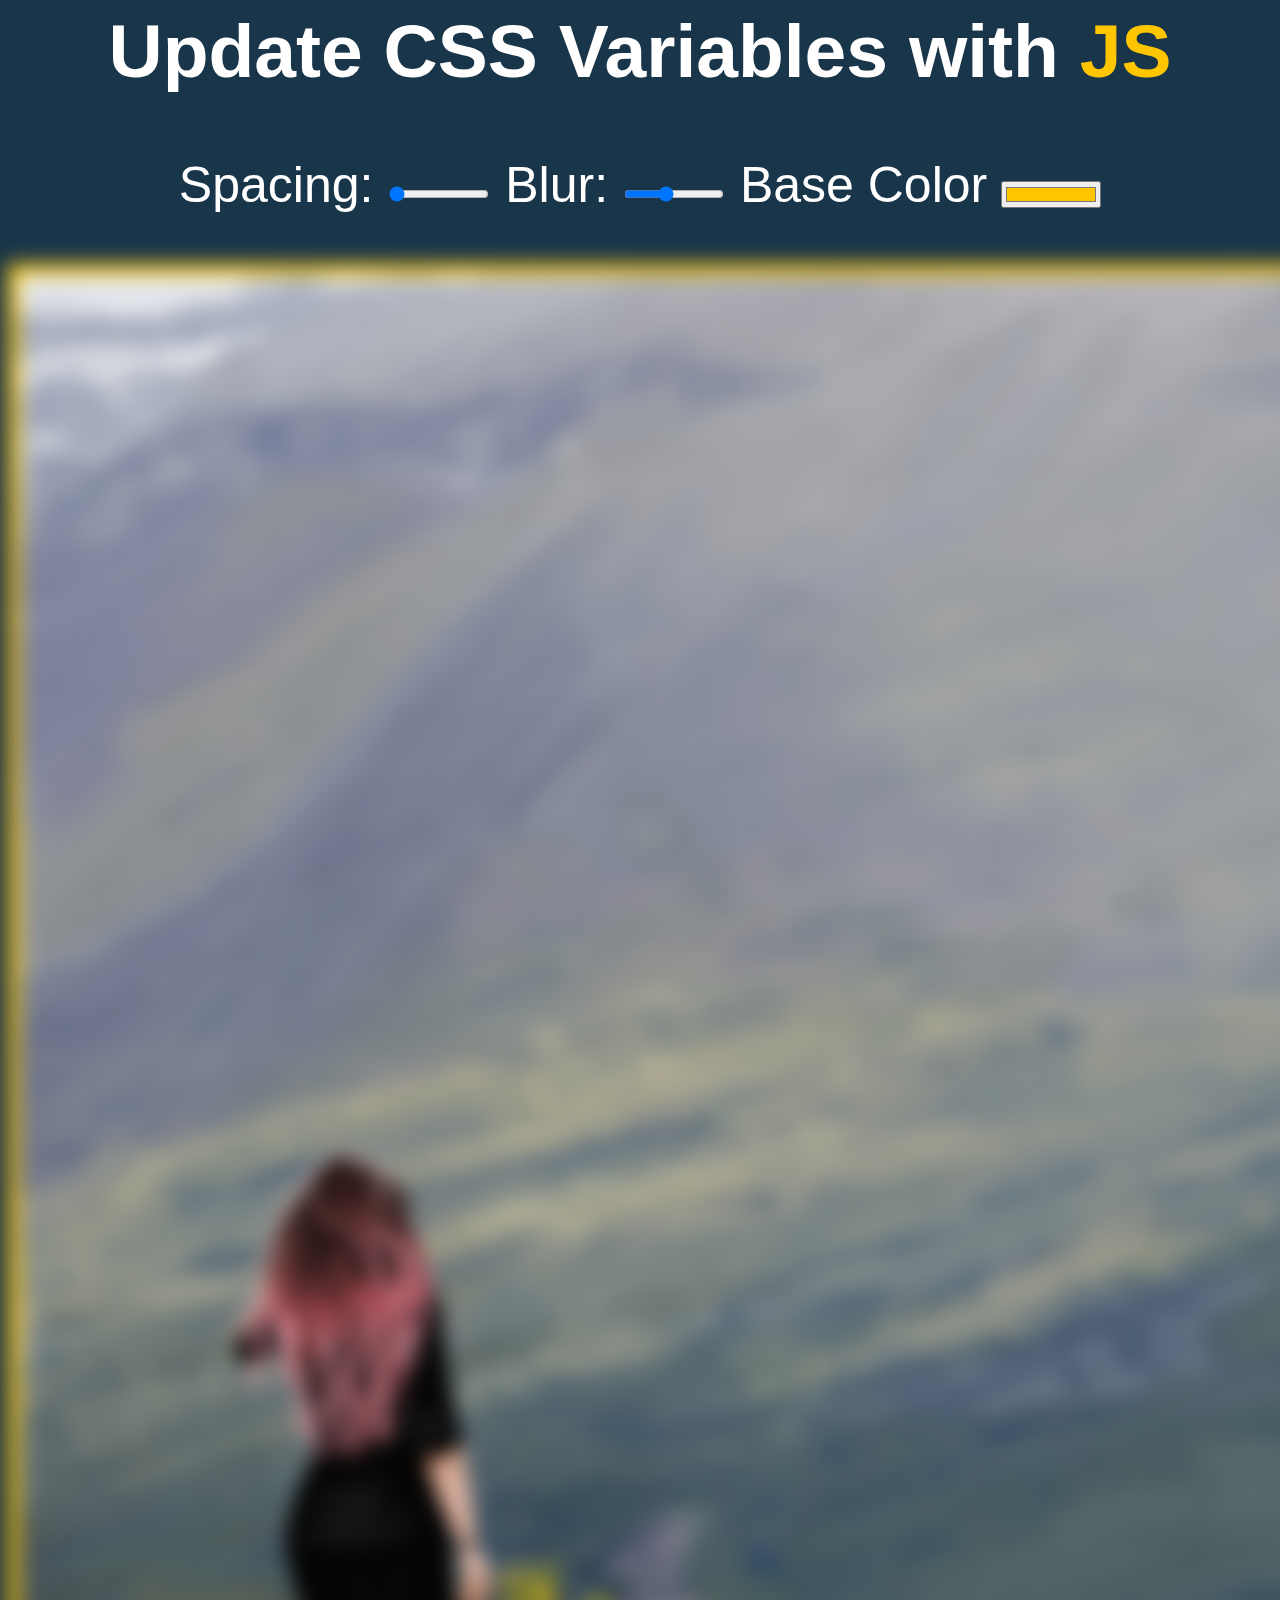
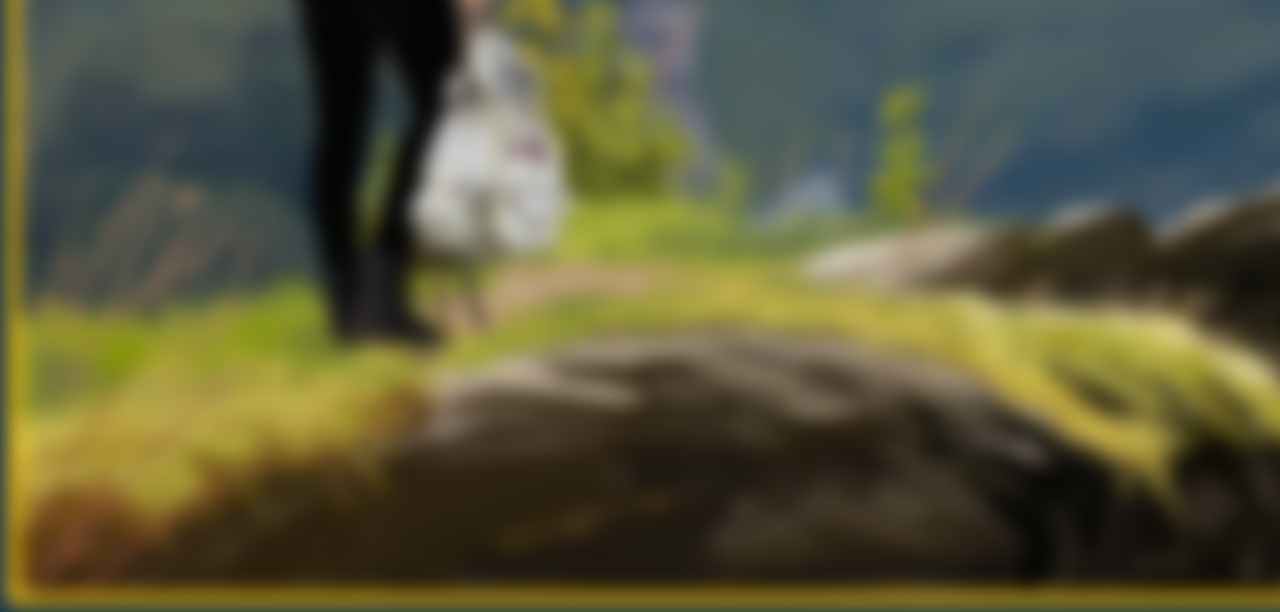
<file: css-js-variables/index.html>
<html lang="en">
<head>
    <meta charset="UTF-8">
    <meta http-equiv="X-UA-Compatible" content="IE=edge">
    <meta name="viewport" content="width=device-width, initial-scale=1.0">
    <link rel="stylesheet" href="style.css">
    <title>CSS AND JAVASCRIP VARIABLE</title>
</head>
<body>
    <h2>Update CSS Variables with <span class='hl'>JS</span></h2>

    <div class="controls">
      <label for="spacing">Spacing:</label>
      <input id="spacing" type="range" name="spacing" min="10" max="200" value="10" data-sizing="px">

      <label for="blur">Blur:</label>
      <input id="blur" type="range" name="blur" min="0" max="25" value="10" data-sizing="px">

      <label for="base">Base Color</label>
      <input id="base" type="color" name="base" value="#ffc600">
    </div>

    <img src="./girl.jpg" alt="">

    <script src="index.html"></script>
</body>
</html>
</file>
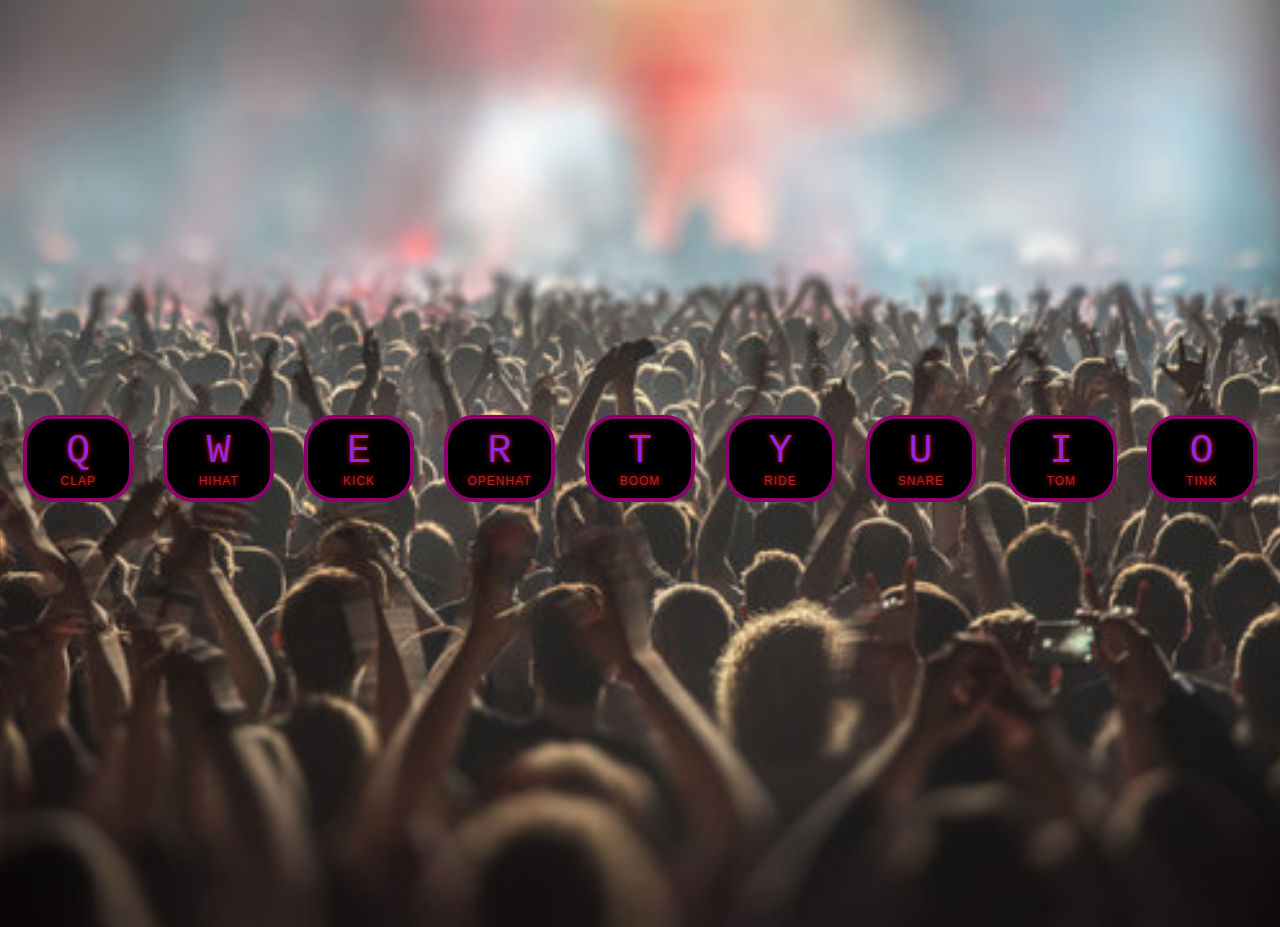
<file: javascript-drum-kit/index.html>
<html lang="en">
<head>
    <meta charset="UTF-8">
    <meta http-equiv="X-UA-Compatible" content="IE=edge">
    <meta name="viewport" content="width=device-width, initial-scale=1.0">
    <title>JS DRUM KIT</title>
    <link rel="stylesheet" href="styles.css">

</head>
<body>
    <div class="keys">
        <div data-key="81" class="key" id="clap">
            <kbd>Q</kbd>
             <span class="sound">clap</span>
        </div>
        <div data-key="87" class="key">
            <kbd>W</kbd>
             <span class="sound">hihat</span>
        </div>
        <div data-key="69" class="key">
            <kbd>E</kbd>
             <span class="sound">kick</span>
        </div>
        <div data-key="82" class="key">
            <kbd>R</kbd>
             <span class="sound">openhat</span>
        </div>
        <div data-key="84" class="key">
            <kbd>T</kbd>
             <span class="sound">boom</span>
        </div>
        <div data-key="89" class="key">
            <kbd>Y</kbd>
             <span class="sound">ride</span>
        </div>
        <div data-key="85" class="key">
            <kbd>U</kbd>
             <span class="sound">snare</span>
        </div>
        <div data-key="73" class="key">
            <kbd>I</kbd>
             <span class="sound">tom</span>
        </div>
        <div data-key="79" class="key">
            <kbd>O</kbd>
             <span class="sound">tink</span>
        </div>

    </div>

    <audio data-key="81" src="sounds/clap.wav"></audio>
    <audio data-key="87" src="sounds/hihat.wav"></audio>
    <audio data-key="69" src="sounds/kick.wav"></audio>
    <audio data-key="82" src="sounds/openhat.wav"></audio>
    <audio data-key="84" src="sounds/boom.wav"></audio>
    <audio data-key="89" src="sounds/ride.wav"></audio>
    <audio data-key="85" src="sounds/snare.wav"></audio>
    <audio data-key="73" src="sounds/tom.wav"></audio>
    <audio data-key="79" src="sounds/tink.wav"></audio>

<script type="text/javascript" src="myscript.js"></script>"

</body>
</html>
</file>
<file: css-js-variables/style.css>
:root {
    --base: #ffc600;
    --spacing: 10px;
    --blur: 10px;
  }

  img {
    padding: var(--spacing);
    background: var(--base);
    filter: blur(var(--blur));
  }

  .hl {
    color: var(--base);
  }

  /*
    misc styles, nothing to do with CSS variables
  */

  body {
    text-align: center;
    background: #193549;
    color: white;
    font-family: 'helvetica neue', sans-serif;
    font-weight: 100;
    font-size: 50px;
  }

  .controls {
    margin-bottom: 50px;
  }

  input {
    width: 100px;
  }
</file>
<file: javascript-drum-kit/styles.css>
html {
    font-size: 10px;
    background: url('./background.jpg') bottom center;
    background-size: cover;
}

body, html {
    margin: o;
    padding: 0;
    font-family: sans-serif;
}

.key {
    border: .4rem solid rgba(255, 0, 191, 0.555);
    border-radius: 3rem;
    margin: 1.5rem;
    font-size: 2rem;
    padding: 1rem .5rem;
    transition: all .07s ease;
    width: 10rem;
    text-align: center;
    color: blueviolet;
    background: black;
    text-shadow: 0 0 .5rem red;

}

.keys {
    display: flex;
    flex: 1;
    min-height: 100vh;
    align-items: center;
    justify-content: center;
}

kbd {
    display: block;
    font-size: 4rem;
}

.sound {
    font-size: 1.2rem;
    text-transform: uppercase;
    letter-spacing: .1rem;
    color: brown;
}

.playing {
    transform: rotate(180deg);
    border-color: #ffc600;
    box-shadow: 0 0 1rem #0e0d01;
  }
</file>
